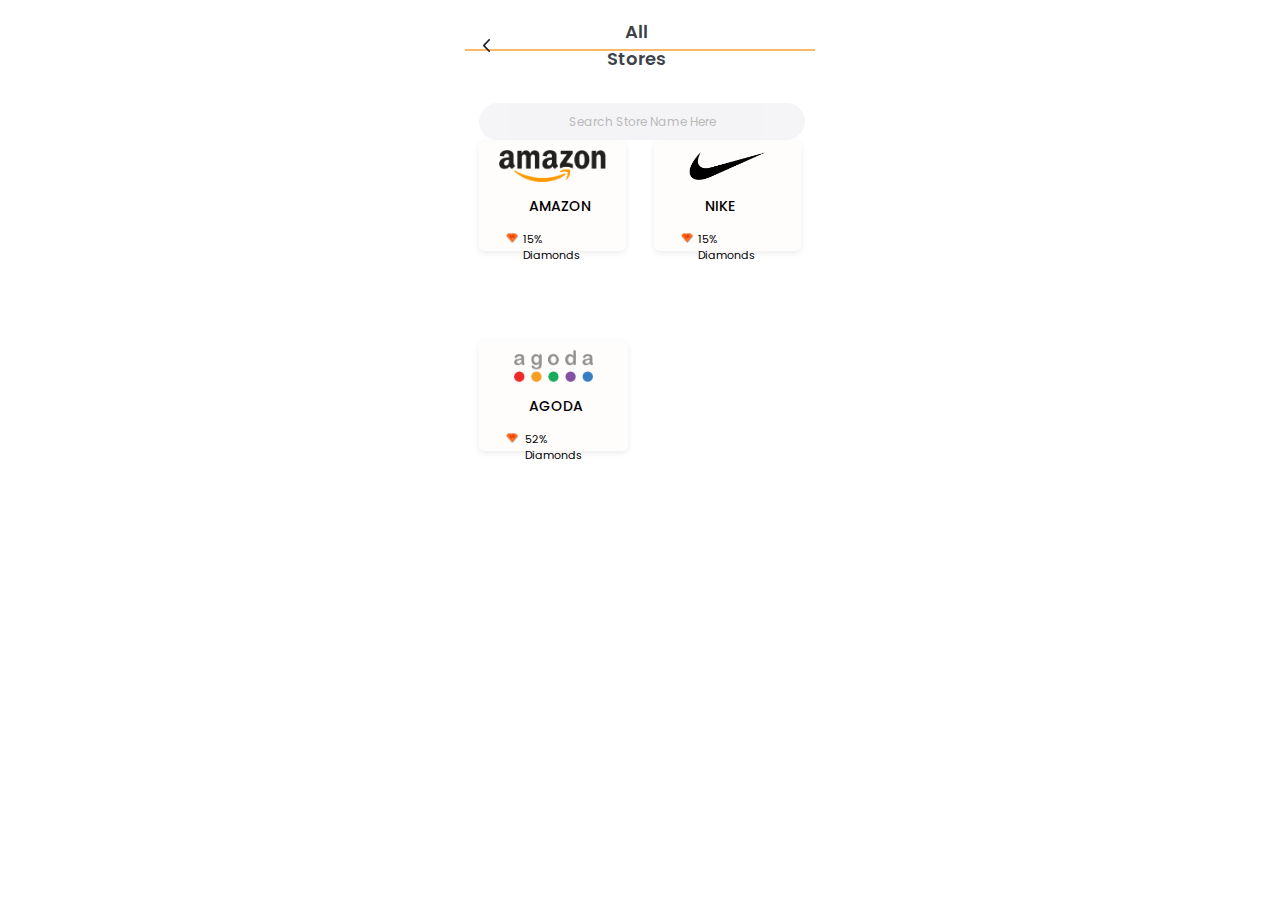
<file: code.html>
<!DOCTYPE html>
<html>

<head>
    <link rel="stylesheet" href="code.css">
</head>

<body>
    <!-- main container -->
    <div class="container">
        <div class="log">
            <img class="arrow" src="arrow2.png">
            <p class="first">All Stores </p>
            <div class="search">
                <input type="text" class="input" placeholder="Search Store Name Here">
            </div>
        </div>
        <div class="card">
            <div class="cards">
                <div class="box1">
                    <img class="amazon" src="amazon-logo.png">
                </div>
                <p class="card_line"> AMAZON</p>
                <div class="cards_content">
                    <img class="cards_img" src="Diamond.png">
                    <p class="cards_heading"> 15% Diamonds</p>
                </div>
            </div>
            <div class="cards">
                <div class="box1">
                    <img class="amazon" src="nike_PNG11.png">
                </div>
                <p class="card_line"> NIKE</p>
                <div class="cards_content">
                    <img class="cards_img" src="Diamond.png">
                    <p class="cards_heading"> 15% Diamonds</p>
                </div>
            </div>
        </div>
        <div class="card">
            <div class="cards">
                <div class="box1">
                    <img class="amazon" src="Agoda.png">
                </div>
                <p class="card_line"> AGODA</p>
                <div class="cards_content">
                    <img class="cards_img" src="Diamond.png">
                    <p class="cards_heading">52% Diamonds</p>
                </div>
            </div>
        </div>
    </div>
</body>

</html>
</file>
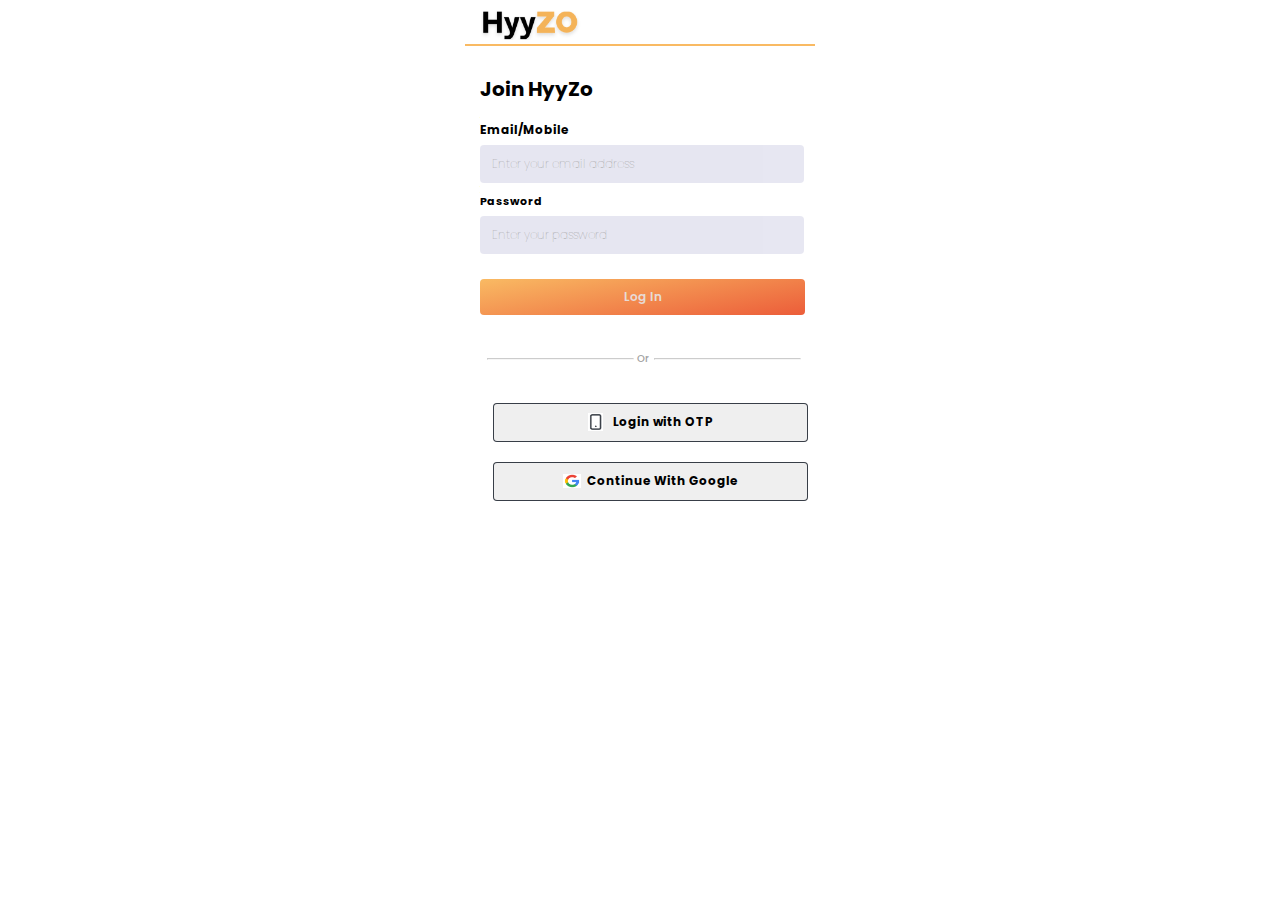
<file: popup.html>
<!DOCTYPE html>
<html>

<head>
    <link rel="stylesheet" href="button.css">
</head>

<body>

    <div class="login">
        <div class="line">
            <img class="headerImg" src="HYYZO.png">
        </div>
        <div class="form_ele">
            <h1 class="heading">Join HyyZo</h1>
            <form>
                <div class="emailBox">
                    <label for="email" class="box">Email/Mobile </label>
                    <div class="boxcls">
                    <input type="text" class="emailInput" placeholder="Enter your email address" name="email" required>
                    </div>
                </div>
                <div class="passwordBox">
                    <label for="psw">Password</label>
                    <div class="boxcls">
                    <input type="password" class="emailInput" placeholder="Enter your password" name="psw" required>
                </div>
                </div>
                <button class="button">Log In</button>
            </form>
        </div>
        <div class="style-six">
            <hr class="hrstyle">
            <span class="spanOr">
                Or
            </span>
            <hr class="hrstyle1">
        </div>

        <div class="btn">

            <button class="button1"><img class="phone" src="phone.png">
                <p> Login with OTP</p>
            </button>
            <button class="button2"><img class="google" src="google.png">
                <p> Continue With Google</p>
            </button>
        </div>
    </div>
</body>

</html>
</file>
<file: code.css>
@import url('https://fonts.googleapis.com/css2?family=Inter:wght@700&family=Open+Sans:wght@300&family=Poppins:wght@300&display=swap');
@import url('https://fonts.googleapis.com/css2?family=Inter:wght@700&family=Open+Sans:wght@300&family=Poppins&display=swap');

body {
    margin: 0px;
    padding: 0px;
}

/* main container */
.container {
    width: 350px;
    height: 652px;
    margin: auto;
}

.log {
    border-bottom: 2px solid #f9ba63;
    text-align: center;
    align-items: center;
    display: flex;
    flex-wrap: wrap;
    height: 49px;
}



.first {
    width: 85px;
    margin-left: 104px;
    margin-right: 104px;
    font-family: 'Poppins';
    font-style: normal;
    font-weight: 600;
    font-size: 18px;
    line-height: 27px;
    text-transform: capitalize;
    color: rgba(24, 31, 41, 0.85);
}

.arrow {
    width: 7px;
    height: 13px;
    margin-left: 18px;
}

.search {
    height: 49px;
    margin-top: 13px;
    margin-left: 14px;
    margin-bottom: 4px;
    margin-right: 14px;
}

.input {
    width: 322px;
    height: 35px;
    border-radius: 50px;
    text-align: center;
    border: transparent;
    background: rgba(232, 232, 237, 0.87);
    opacity: 0.5;
    font-family: 'Poppins';
    font-style: normal;
    font-weight: 400;
    font-size: 12px;
    color: #000000;
}

.card{
    display: flex;
    justify-content: space-between;
}

.cards {
    width: 149px;
    height: 110px;
    margin-top: 90px;
    margin-left: 14px;
    margin-right: 14px;
    background: #FFFCFC;
    box-shadow: 0px 2px 6px rgba(0, 0, 0, 0.08);
    border-radius: 6px;
}

.box1 {
    display: flex;
    justify-content:center;
    align-items: center;
}

.amazon {
    object-fit: cover;
    height: 2em;
    width: auto;
    padding-top: 9px;
}

.card_line {
    width: 31px;
    height: 21px;
    text-align: center;
    padding-left: 50PX;
    font-family: 'Poppins';
    font-style: normal;
    font-weight: 500;
    font-size: 14px;
    line-height: 21px;
    color: #000000;
}

.cards_content {
    display: flex;
    justify-content: space-between;
}

.cards_img {
    width: 15px;
    height: 15px;
    margin-left: 26px;
    margin-bottom: 9px;
}

.cards_heading {
    width: 79px;
    height: 17px;
    padding-left: 0px;
    margin-top: 0px;
    margin-right: 24px;
    margin-bottom: 10px;
    font-family: 'Poppins';
    font-style: normal;
    font-weight: 400;
    font-size: 11px;
    line-height: 16px;
    color: #000000;
}
</file>
<file: button.css>
@import url('https://fonts.googleapis.com/css2?family=Open+Sans:wght@300&family=Poppins:wght@300&display=swap');

body::-webkit-scrollbar {
    display: none;
  }

.login {
    width: 350px;
    height: 652px;
    margin: auto;
}

.headerImg {
    width: 100px;
    margin-left: 16px;
}

.line {
    border-bottom: 2px solid #f9ba63;
}

.form_ele {
    padding: 15px;
    font-weight: 2800;
}

.heading {
    font-family: 'Poppins' !important;
    font-size: 20px;
    font-weight: bolder;
    margin-bottom: 17px;
}

.boxcls{
    margin-top:6px;
}

.emailBox {
    font-family: 'Poppins' !important;
    font-size: 12px;
    color: black;
    font-weight: bold;
}

.emailInput {
    width: 310px;
    height: 36px;
    border-radius: 4px;
    padding-left: 12px;
    border: transparent;
    background: rgba(221, 221, 236, 0.87);
    opacity: 0.8;
    font-family: 'Poppins';
    font-style: normal;
    font-weight: 45;
    font-size: 12px;
}

.passwordBox {
    font-family: 'Poppins' !important;
    font-style: normal;
    font-weight: bold;
    font-size: 11px;
    color: black;
    padding-top: 10px;
    padding-bottom: 10px;
}

.button {
    width: 325px;
    height: 36px;
    margin-top: 15px;
    font-family: 'Poppins';
    font-style: normal;
    font-weight: 600;
    font-size: 12px;
    color: rgba(230, 234, 240, 0.85);
    background: linear-gradient(170deg, #F9BA63 0%, #EC5E3A 98.96%);
    border-radius: 4px;
    border: none;
}

.style-six {
    display: flex;
    flex-direction: row;
    margin-left: 10px;
    margin-top: 20px;
}

.hrstyle {
    width: 145px;
    margin-right: 1px;
    margin-left: 11.5px;
    background: #979797;
    opacity: 0.5;
}

.hrstyle1 {
    width: 145px;
    margin-left: 2px;
    background: #9e9e9e;
    opacity: 0.5;
}

.spanOr {
    font-family: 'Poppins';
    font-style: normal;
    font-weight:500;
    font-size: 10px;
    padding-left: 2.5px;
    padding-top: 1px;
    padding-right: 2.5px;
    color: #A2A2A2;;
}

.btn {
    border: none;
    color: white;
    padding: 35px 3px;
    margin-left: 25px;
    text-align: center;
    text-decoration: none;
    display: inline-block;
}

.button2 {
    display: flex;
    justify-content: center;
    width: 315px;
    height: 39px;
    margin-bottom: 20px;
    border: 1px solid rgba(24, 31, 41, 0.85);
    border-radius: 4px;
    font-family: 'Poppins';
    font-style: normal;
    font-weight: bold;
    font-size: 12px;
    color: #000;
    text-align: center;
    align-items: center;
}

.google {
    width: 18px;
    height: 14px;
    padding-right: 6px;
    justify-content: center;
}

.button1 {
    display: flex;
    justify-content: center;
    width: 315px;
    height: 39px;
    margin-bottom: 20px;
    margin-left: 2p;
    border: 1px solid rgba(24, 31, 41, 0.85);
    border-radius: 4px;
    font-family: 'Poppins';
    font-style: normal;
    font-weight: bold;
    font-size: 12px;
    font-display: center;
    color: #000;
    text-align: center;
    align-items: center;
}

.phone {
    width: 15px;
    height: 18px;
    padding-right: 10px;
    justify-content: center;
    border-color: #000;
}
</file>
